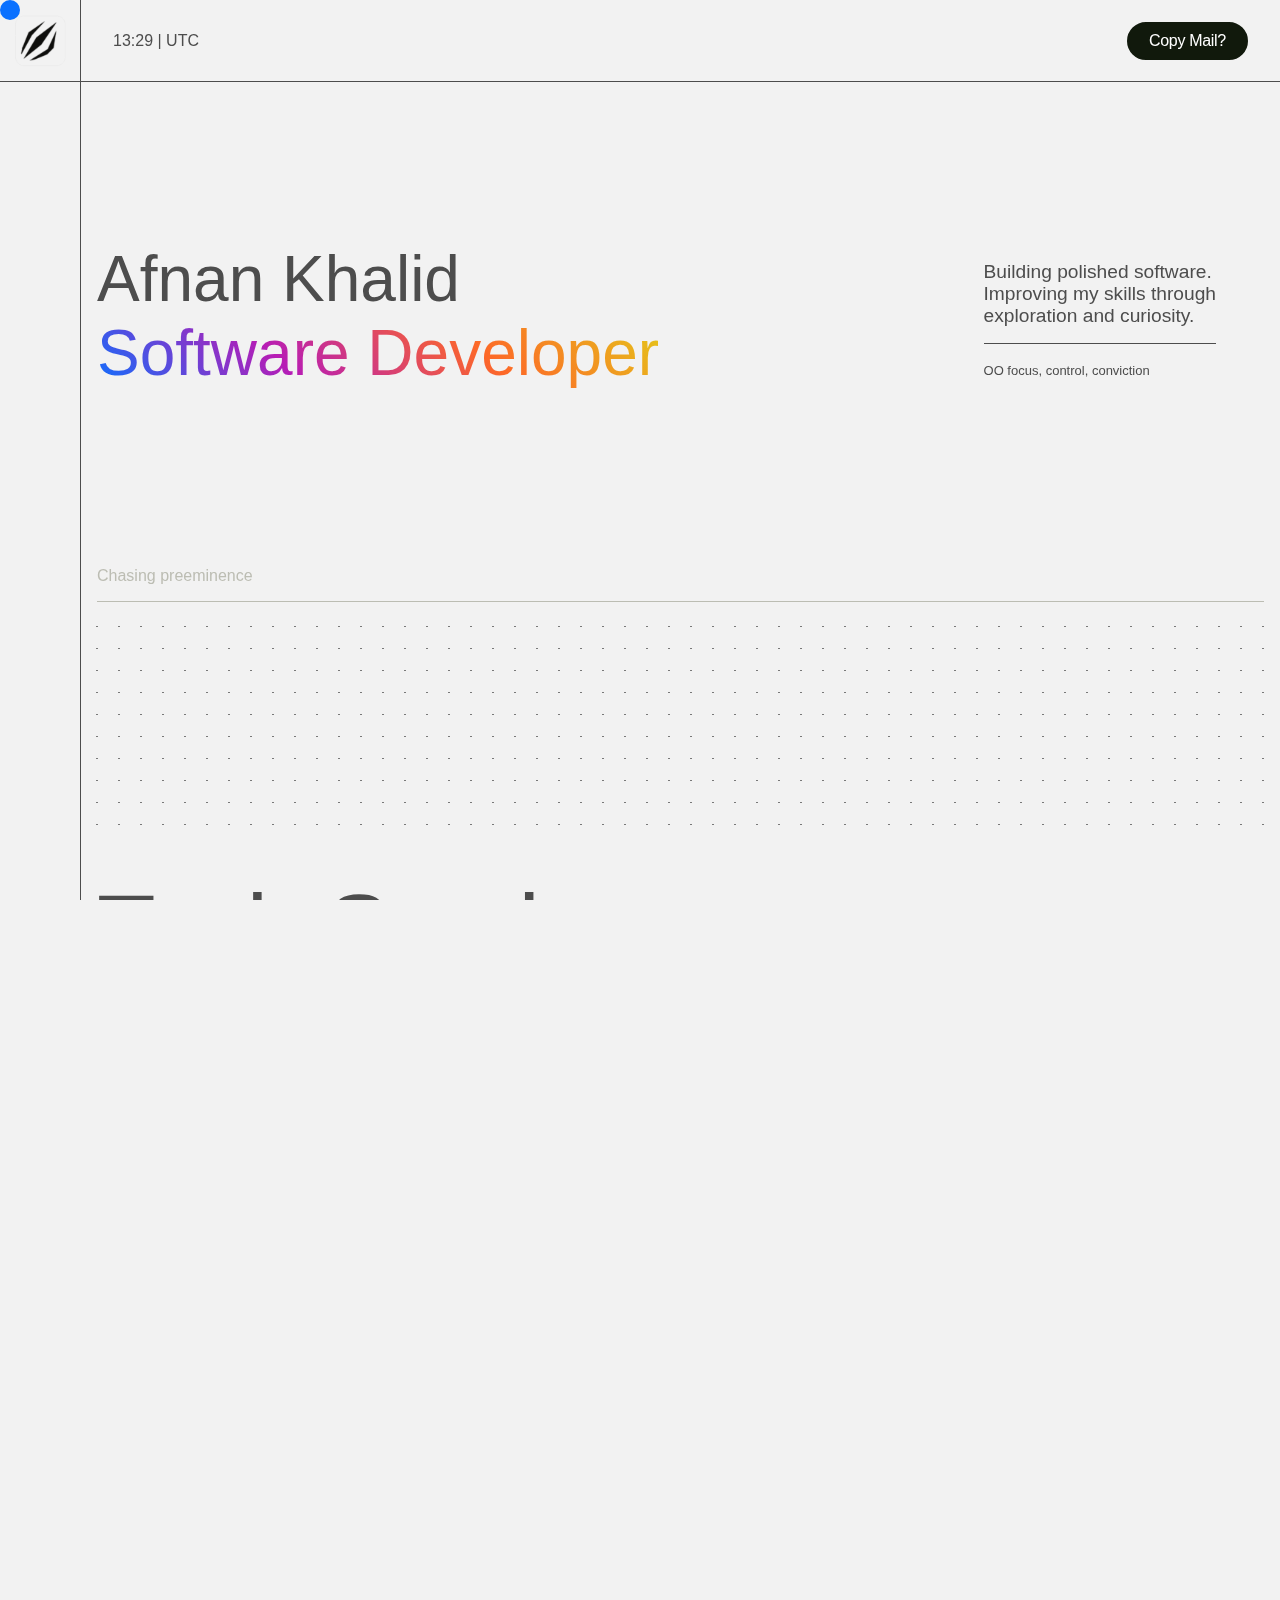
<file: index.html>
<!DOCTYPE html>
<html lang="en">
  <head>
    <link rel="stylesheet" href="https://cdnjs.cloudflare.com/ajax/libs/font-awesome/6.4.2/css/all.min.css"
        integrity="sha512-z3gLpd7yknf1YoNbCzqRKc4qyor8gaKU1qmn+CShxbuBusANI9QpRohGBreCFkKxLhei6S9CQXFEbbKuqLg0DA=="
        crossorigin="anonymous" referrerpolicy="no-referrer" />
    <meta charset="UTF-8">
    <meta name="viewport" content="width=device-width, initial-scale=1.0">
    <meta http-equiv="X-UA-Compatible" content="ie=edge">
    <title>Afnan Khalid - Portfolio</title>
    <link rel="stylesheet" href="style.css">
  </head>
  <body id="scroll-bar">
   

	<div class="nav-bar">
        <div class="logo-area"><img class="logo" alt="logo" src="three.svg" width="40px" height="40px"></div>
        <div class="nav-area">
            <!-- <h1 class="nav-name"></h1> -->
            <p id="localtime"></p>
            <button class="Button" href="#">
                <span class="Button__inner">Copy Mail?</span>
            </button>
        </div>
    </div>
    <div class="main-body">
        <div class="left-space"></div>
        <div class="main-content">
            <div class="m-name-desc">
                <p class="name">
                    Afnan Khalid
                    <br>
                    <span class="swe">Software Developer</span>
                </p>
                <div class="description-container">
                    <p class="description">Building polished software.<br>
                        Improving my skills through<br>
                        exploration and curiosity.
                    </p>
                    <p class="fcc">OO  focus, control, conviction</p>
                </div>
            </div>

            <div class="witty-line">
                <p class="wit">Chasing preeminence</p>
            </div>
            <div class="dot-grid">

            </div>
            <div class="project-header teck-stack">
                <h1 class="ph-heading ts-heading">Tech Stack</h1>
                <p class="description ph-desc ts-desc">Technologies that enable<br>my creations.</p>
            </div>
            <div class="ts-slider-container">
                <div class="ts-section">
                    <i class="fa-brands fa-react ts-icon"></i>
                    <p class="ts-skill">ReactJS</p>
                </div>
                <div class="ts-section">
                    <i class="fa-solid fa-code ts-icon"></i>
                    <p class="ts-skill">ExpressJS</p>
                </div>
                <div class="ts-section">
                    <i class="fa-brands fa-node-js ts-icon"></i>
                    <p class="ts-skill">NodeJS</p>
                </div>
                <div class="ts-section">
                    <i class="fa-solid fa-database ts-icon"></i>
                    <p class="ts-skill">MS SQL</p>
                </div>
                <div class="ts-section">
                    <i class="fa-brands fa-figma ts-icon"></i>
                    <p class="ts-skill">Figma</p>
                </div>
                <div class="ts-section">
                    <i class="fa-brands fa-unity ts-icon"></i>
                    <p class="ts-skill">Unity</p>
                </div>

            </div>
            <div class="project-header">
                <h1 class="ph-heading">Selected Work</h1>
                <p class="ph-desc">Projects that push the ceiling of<br> challenge and creativity.</p>
            </div>

            <div class="project-details">
                <div class="project-info">
                    <div class="project-name-desc">
                        <div class="wipe-wrapper">
                            <h1 class="project-name" id="project-name">filmSorted!</h1>
                        </div>
                        <div class="wipe-wrapper">
                            <p class="project-description" id="project-description">Track what you watch</p>
                        </div>
                    </div>
                    <div class="proj-tech-date">
                        <div class="proj-tech-container">
                            <div class="wipe-wrapper">
                                <p class="project-tech" id="project-tech">React JS</p>
                            </div>
                        </div>
                        <div class="date-wrapper">
                            <div class="wipe-wrapper">
                                <p class="project-date" id="project-date">2023</p>
                            </div>
                        </div>
                    </div>
                    <div class="view-project">
                        <button class="Button view-btn" href="#">
                            <a class="Button__inner view-acr" id="proj-link"  href="https://github.com/afnank19/react_movieDb">View <i class="fa-solid fa-arrow-up fa-rotate-by" style="color: #f7f7f7; --fa-rotate-angle: 45deg;""></i></a>
                        </button>
                    </div>
                </div>
                <div class="centering">
                    <div class="project-container">
                        <div class="projects" id="project-track">
                            <img class="test-img" id="image" alt="Project Image" src="assets/images/filmsorted.webp"/>
                            <img class="test-img" id="image" alt="Project Image" src="assets/images/Brainflow.webp"/>
                            <img class="test-img" id="image" alt="Project Image" src="assets/images/banished2.webp"/>
                        </div>
                        <div class="carousel-btn-container">
                            <button id="prev-btn" class="Button btn-fix prev" aria-label="Previous Project" onclick="PrevCarousel()"><i class="fa-solid fa-chevron-left"></i></button>
                            <button id="next-btn" class="Button btn-fix next" aria-label="Next Project" onclick="NextCarousel()"><i class="fa-solid fa-chevron-right"></i></button>
                        </div>
                    </div>
                </div>
            </div>
            <div class="footer">
                <div class="footer-header">
                    <div class="glow" id="f-glow"></div>
                    <h1 class="f-closure" id="get-in-touch">GET IN TOUCH</h1>
                </div>
                <div class="footer-body">

                    <div class="footer-links">
                        <div class="f-links-wrapper">
                            <i class="fa-brands fa-github"></i>
                            <span class="text"><a id="linkanimation" href="https://github.com/afnank19" target="_blank">Github</a> </span>
                        </div>
                        <div class="f-links-wrapper">
                            <i class="fa-brands fa-linkedin"></i>
                            <span class="text"><a id="linkanimation" href="" target="_blank">LinkedIn</a> </span>
                        </div>
                        <div class="f-links-wrapper">
                            <i class="fa-brands fa-youtube"></i>
                            <span class="text"><a id="linkanimation" href="https://www.youtube.com/channel/UCNRjTwH7VCoVSgsqP7W6ImQ" target="_blank">YouTube</a> </span>
                        </div>
                        <div class="f-links-wrapper">
                            <i class="fa-brands fa-instagram"></i>
                            <span class="text"><a id="linkanimation" href="https://www.instagram.com/afnank194/" target="_blank">Instagram</a> </span>
                        </div>

                    </div>

                    <button class="f-scroll-top" aria-label="Scroll to Top" onclick="ScrollToTop()">
                        <i class="fa-solid fa-arrow-up arrow-icon"></i>
                    </button>
                </div>

                <div class="footer-credits">
                    <p class="f-name">Afnan Khalid</p>
                    <p class="f-folio">Portfolio 2024</p>
                </div>
            </div>

        </div>
    </div>
    <div id="trailer"></div>
    <script src="smooth-scrollbar.js"></script>

    <script>
      var Scrollbar = window.Scrollbar;

      const options = {
        damping: 0.06,
      }

      Scrollbar.init(document.querySelector('#scroll-bar'), options);

      function ScrollToTop(){
        var scrollbar = Scrollbar.init(document.body); // Initialize Smooth Scrollbar on the body element
        scrollbar.scrollTo(0, 0, 1200);

        console.log("scrolo");
        }
    </script>
    <script src="script.js"></script>
  </body>
</html>
</file>
<file: style.css>
@import url('https://fonts.googleapis.com/css2?family=Inter:wght@700&family=Sacramento&display=swap');

*{
    scroll-behavior: smooth;
}
html{
    overflow-x: hidden;
}
body{
    margin: 0;
    padding: 0;
    overflow-x: hidden;

    height: 100vh;

    background-color: #f2f2f2;
    color: #4d4d4d;
}
#scroll-bar-wrapper{
    margin: 0;
    padding: 0;
    overflow-x: hidden;
    height: 100vh;
}

#trailer{
    width: 20px;
    height: 20px;
    background-color: #0b71ff;
    position: fixed;
    border-radius: 50%;

    left: 0;
    top: 0;
    z-index: 10000;
    pointer-events: none;

    opacity: 1;
}

body:hover > #trailer{
    opacity: 1;
}



.nav-bar{
    display: flex;
    flex-direction: row;
    font-family: Helvetica;
    border-bottom: 1px solid;
    flex-grow: 1;
}
.logo-area{
    width: 3rem;
    padding:0.5rem 1rem;
    font-size: 56px;
    font-weight: 100;
    border-right: 1px solid;
    text-align: center;
}
.nav-area{
    display: flex;
    flex-grow: 1;
    align-items: center;
}
.nav-name{
    flex-grow: 1;
    margin: auto;
    padding-left: 1rem;
    font-family: "Inter", sans-serif;
    font-optical-sizing: auto;
    font-weight: 700;
    font-style: normal;
    font-variation-settings:
    "slnt" 0;
}
.swe{
    background: linear-gradient(45deg, #0b71ff, #b71db5, #fd6828, #e4c919);
    -webkit-background-clip: text;
    color: transparent;
    background-clip: text;
}
.nav-button{
    margin: 0rem 1rem;
    margin-right: 2rem;
    padding: 0.5rem 0rem;
    width: 150px;
    max-height: 50px;
    font-size: 16px;
    font-weight: 100;
    border: none;
    background-color: black;
    color: whitesmoke;
    border-radius: 40px;
    overflow: hidden;
}
.Button {
    font-family: Helvetica;
    font-weight: 100;
    margin: 0rem 1rem;
    margin-right: 2rem;
    letter-spacing: -0.02em;
    color: #444638;
    font-size: 16px;
    position: relative;
    border-radius: 80em;
    background-color: #11190c;
    border: 0.125rem solid #11190c;
    text-align: center;
    text-decoration: none;
    transition: background-color 0.2s ease, border-color 0.2s ease,
      color 0.2s ease, fill 0.2s ease, transform 0.2s ease-in-out;
    cursor: pointer;
    overflow: hidden;
    will-change: transform;
    padding: 8px 20px;
    display: inline-block;
  }
  .Button:hover {
    background-color: #0b71ff;
    border-color: #0b71ff;
    transition: background-color 0.2s ease, border-color 0.2s ease,
      color 0.2s ease, fill 0.2s ease, transform 0.2s ease-in-out;
    will-change: transform;
    color: #11190c;
  }
  .Button:after {
    content: "";
    display: block;
    height: 100%;
    width: 100%;
    position: absolute;
    left: 0;
    top: 0;
    transform: translate(-100%) rotate(10deg);
    transform-origin: top left;
    transition: background-color 0.2s ease, border-color 0.2s ease,
      color 0.2s ease, fill 0.2s ease, transform 0.2s ease-in-out;
    will-change: transform;
    z-index: -1;
    border-radius: 80em;
    background-color: #0b71ff;
  }
  .Button:hover:after {
    transform: translate(0);
    z-index: 0;
  }
  .Button > * {
    position: relative;
    z-index: 1;
  }
  .Button__inner {
    color: white;
  }
  .Button:hover .Button__inner {
    color: white;
  }
.main-body{
    overflow-x: hidden;
    display: flex;
    font-family: Helvetica;
}
.left-space{
    min-width: 3rem;
    padding: 1rem;
    border-right: 1px solid;
    z-index: 1;
}
.main-content{
    display: flex;
    flex-wrap: wrap;
    flex-grow: 1;
    flex-direction: column;
}
.m-name-desc{
    display: flex;
    flex-wrap: wrap;
    flex-grow: 1;
    padding: 4rem 0rem;
    margin: 6rem 0rem;
}
.description{
    padding-bottom: 1rem;
    border-bottom: 1px solid;
    text-align: left;
}
.fcc{
    text-align: left;
    font-size: small;
}
.name{
    flex-grow: 1;
    font-size: clamp(54px, 5vw, 100px);
    margin: 0;
    margin-left: 1rem;
    margin-right: 1rem;

    animation: opacity-transform 1.5s cubic-bezier(0,.68,.44,1.01);
}

@keyframes opacity-transform{
    from{
        opacity: 0;
        transform: translateY(5%);
    }
    to{
        opacity: 1;
        transform: translateY(0%);
    }
}

.description-container{
    font-size: larger;
    font-weight: lighter;
    margin-right: 4rem;
    margin-left: 1rem;

    animation: opacity-transform 1.5s cubic-bezier(0,.68,.44,1.01);
    animation-delay: 100ms;
}
.witty-line{
    margin-left: 1rem;
    margin-right: 1rem;
    padding-bottom: 0.5rem;
    flex-grow: 1;
}
.wit{
    padding-bottom: 1rem;
    border-bottom: 1px solid;

    color: #bcbdb3;
}

.dot-grid{
    flex-grow: 1;
    height: 200px;
    margin: 0rem 0.5rem;
    border: none;
    --dot-bg: #f2f2f2;
  --dot-color: black;
  --dot-size: 1px;
  --dot-space: 22px;
	background:
		linear-gradient(90deg, var(--dot-bg) calc(var(--dot-space) - var(--dot-size)), transparent 1%) center / var(--dot-space) var(--dot-space),
		linear-gradient(var(--dot-bg) calc(var(--dot-space) - var(--dot-size)), transparent 1%) center / var(--dot-space) var(--dot-space),
		var(--dot-color);
}

.project-details{
    display: flex;
    flex-wrap: wrap;

    border: 1px solid;
    border-left: none;
    border-right: none;
    margin: 3rem 1rem;
    padding: 0;
}
.centering{
    display: flex;
    flex-grow: 1;
    justify-content: center;
    align-items: center;
}
.project-container{
    display: flex;
    flex-direction: column;
    align-items: center;
    max-width: 800px;
    height: auto;
    margin: 1rem 0rem;
    overflow: hidden;
    border-radius: 10px;
}
.projects{
    max-width: inherit;
    margin: 0rem auto;
    max-height:600px;
    object-fit: cover;
    display: flex;
    gap: 2%;
    transition: cubic-bezier(0,.61,.45,.99) 600ms;
    transform: translate(-0%,0%);
    pointer-events: none;
}

.test-img{
    object-fit: cover;
    object-position: center;
    width: 100%;
    height: 100%;
    border-radius: 10px;
    transform: translate(-0%, 0%);
}
.project-info{
    display: flex;
    flex-direction: column;
    flex-grow: 1;
    margin: 1rem 1rem;
    margin-top: 1rem;
    margin-bottom: 0rem;
    flex-wrap: wrap;
}
.proj-tech-date{
    margin-top: 1.5rem;
    display: flex;
    gap: 3rem;
}
.proj-tech-container{
    font-size: 14px;
    margin-top: 0;
    flex: 1;
}
.wipe-wrapper{
    overflow: hidden;
}
.project-tech{
    transform: translate(0%, 00%);
    margin: 0;
}

.project-name-desc{
    display: flex;
    flex-direction: column;

}
.project-name{
    margin: 0;
    font-size: clamp(22px, 5vw, 36px);;
}
.project-description{
    margin: 0;
    font-size: 16px;
    font-weight: 100;
}
.date-wrapper{
    overflow: hidden;
}
.project-date{
    margin: 0;
    font-size: clamp(10px, 5vw, 14px);
}

.project-header{
    display: flex;
    flex-grow: 1;
    margin: 1rem 1rem;
    margin-top: 3rem;
    margin-bottom: 0rem;
    align-items: center;
    flex-wrap: wrap;
}
.ph-heading{
    flex-grow: 1;
    font-size: clamp(56px, 6vw, 92px);
    font-weight: 100;
    margin: 0;
}
.view-project{
    margin: 1rem 0rem;
    margin-top: 2rem;
}
.view-btn{
    margin: 0;
}
.view-acr{
    text-decoration: none;
}
.ph-desc{
    font-weight: lighter;
    font-size: large;
    margin: 1;
    margin-left: 0.5rem;
    margin-right: 4rem;
    padding-bottom: .7rem;
    border-bottom: 1px solid;
}
.btn-fix{
    margin: 1rem;
    padding: 1rem;
    min-width: 50px;
    max-width: 50px;
    height: 50px;
    border-radius: 50px;
    border: none;
    background-color: #0e0e0c;
    color: white;
}
.prev{
    z-index: 100;
    margin: 0.5rem;
}
.next{
    z-index: 100;
    margin: 0.5rem;
}

.footer{
    display: flex;
    flex-direction: column;
    flex-grow: 1;
    background-color: #0e0e0c;
    border-radius: 10px;
    color: #eaeaea;
    margin: 1rem;
    margin-top: 5rem;
    overflow: hidden;
}
.f-closure{
    font-size: clamp(44px, 8vw, 136px);
    font-weight: 400;
    margin: 1rem;
}
.footer-header{
    flex-grow: 1;
    margin: 1rem 0rem 1rem 0rem;
    transform: translate(0%,0%);
}
.glow{
    position: absolute;
    top: 20px;
    width: 70%;
    height: 50%;
    background: linear-gradient(45deg, #0b71ff, #b71db5, #fd6828, #e4c919);
    filter: blur(55px);
    z-index: -1;
    border-radius: 50%;
    overflow: hidden;
}
.footer-links{
    display: flex;
    flex-direction: column;
    gap: 0.7rem;
    text-align: left;
    flex-wrap: wrap;
    margin-bottom: 1rem;
    margin: 0rem 1rem 1rem 2rem;
    flex-grow: 1;
}
.fa-brands{
    margin-right: 0.5rem;
}
.f-links-wrapper{
    flex-grow: 1;
    margin: 0rem 1rem;
    overflow: hidden;
}
.f-links{
    text-decoration: none;
    color: #e2e2e2;
    font-weight: 100;
}
#linkanimation {
    text-decoration: none;
    text-decoration-color: none;
    color: #cfcfcf;
    position: relative;
  }
  #linkanimation::before {
    position: absolute;
    content: "";
    width: 100%;
    height: 1px;
    background-color: #FEFEFE;
    transform: scale(1,1);
    transition: background-color .5s ease-in-out;
    bottom: 0px;
  }
  #linkanimation:hover::before {
    animation: link ease 1s 1 300ms;
    transform-origin: right;  
  }
  @keyframes link {
    50%{
      transform: scaleX(0);
    }
    50.1% {
      transform: translateX(-100%) scalex( -0.01);   
    }
    100% {
      transform: translateX(-100%) scalex(-1);
    }
  }
.footer-credits{
    display: flex;
    margin: 3rem 2rem 1rem 2rem;
    padding-top: 1rem;
    border-top: 1px solid #5f6660;
}
.f-name{
    flex-grow: 1;
}
.f-folio{
    text-align: right;
    flex-grow: 1;
}
.footer-body{
    display: flex;
    align-items: center;
}
.f-scroll-top{
    background-color: #0b71ff;
    border: none;
    margin: 2rem;
    margin-right: 3rem;
    text-decoration: none;
    font-size: 16px;
    color: white;
    width: 3rem;
    height: 3rem;
    border-radius: 50%;
    transition: all ease-out 300ms;
    object-fit: cover;
}
.f-scroll-top:hover{
    background-color: #0a55be;
}
.arrow-icon{
    transition: all cubic-bezier(0,.61,.45,.99) 300ms;
}
.f-scroll-top:hover > .arrow-icon{
    transform: translate(0%, -15%);
}

.ts-slider-container{
    display: flex;
    margin: 2rem 1rem;
    border: solid;
    border-width: 1px;
    border-radius: 8px;
    flex-wrap: wrap;
    overflow: hidden;
}
.ts-section{
    flex: 1;
    padding: 2rem 2rem;
    font-size: 14px;
    font-weight: 100;
    box-shadow: 0 1px 0 0 black, /* Bottom outline */
    1px 0 0 0 black; /* Right outline */
    min-width: 70px;
    display: flex;
    flex-direction: column;
    gap: 6rem;
    transition: all 300ms ease;
}
.ts-icon{
    font-size: 24px;
    margin-bottom: 1rem;
}
.ts-skill{
    margin: 0;

}
.ts-section:hover{
    background-color: #d9d9d9;
    outline: 1px solid;
}

.ts-heading{
    font-size: clamp(66px, 10vw, 96px);
}
.dot{
    width: 6px;
    height: 6px;
    background-color: #3d413d;
    border-radius: 50%;
}

#localtime{
    margin: 1rem 2rem;
    flex-grow: 1;
}

@keyframes infinity-slide {
    from{
        transform: translateX(0%);
    }
    to{
        transform: translate(-100%);
    }
}

@keyframes wipe{
    from{
        transform: translate(0%, 100%);
    }
    to{
        transform: translate(0%, 0%);
    }
}

.logo{
    scale: 1.5;
}

@media screen and (max-width: 480px) {
    .left-space{
        min-width: 0;
        padding: 0;
        margin: 0;
        border: none;
    }
    .ts-section{
        padding: 1rem 1rem;
        gap: 3rem;
    }
    .Button{
        margin-right: 1rem;
    }
    #localtime{
        margin: 1rem;
        margin-right: 0rem;
    }
    .footer-links{
        margin-left: 1rem;
    }
    .f-scroll-top{
        margin-right: 1rem;
    }
}

@media screen and (max-width: 390px) {
    .name{
        font-size: 48px;
    }
    .ph-heading{
        font-size: 48px;
    }
}
</file>
